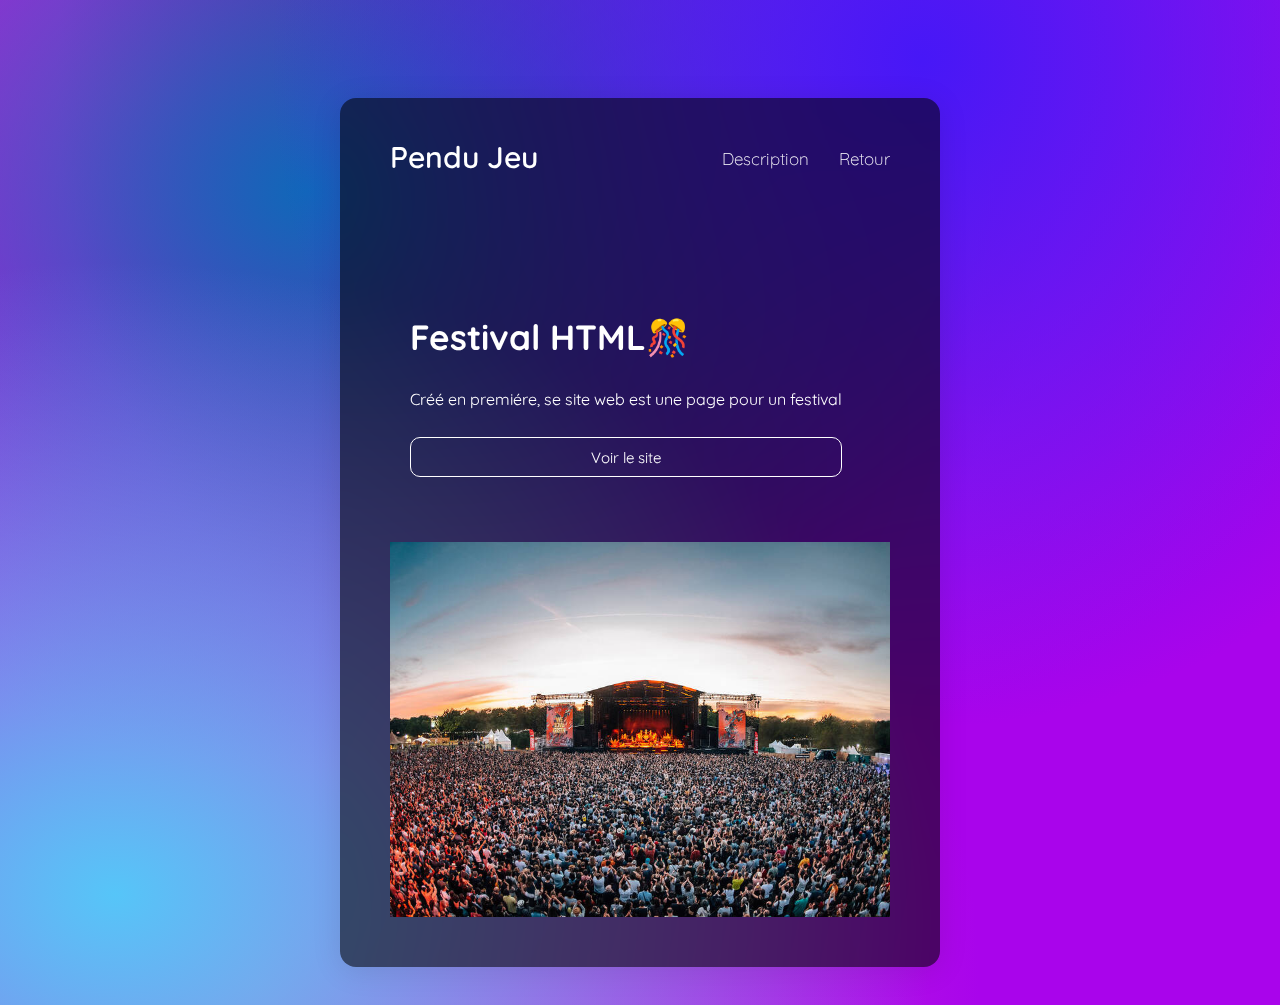
<file: Portfolio/festival.html>
<!DOCTYPE html>
<html lang="fr">

<head>
    <meta charset="UTF-8">
    <meta name="viewport" content="width=device-width, initial-scale=1.0">
    <link rel="stylesheet" href="style2.css">
    <link rel="shortcut icon" type="image/png" href="./assets/festivalico.png"/>
    <title>Festival</title>
    <style>
     .description-text {
            display: none;
        }
    </style>
</head>

<body>

    <div class="container">
        <div class="glass-container">
            <nav class="navbar">
                <div class="logo"><a href="#">Pendu Jeu</a></div>
                <ul class="nav-links">
                    <li class="nav-link">
                        <a href="#" id="description-btn">Description</a>
                    </li>
                    <li class="nav-link">
                        <a href="#" id="go-back-btn">Retour</a>
                    </li>
                </ul>
            </nav>
            <div class="content">
                <div class="main">
                    <h2>Festival HTML🎊<br></h2>
                    <p>
                        Créé en premiére, se site web est une page pour un festival<br>
                    </p>
                    <a href="./assets/Festival/index.html" target="_blank"><button>Voir le site</button></a>
                </div>
            </div>
                <div class="image-wrapper">
                    <img src="./assets/festival.jpg" alt="">
                </div>
                <div class="description-text" id="description-text">
                    </br>
                    </br>
                    un site web d'un festival d'une page qui présente le plan, l'horaire et la liste des artistes du festival.                    </br> 
                    </br> 
                    Le site web a un thème de couleur sombre avec du texte et des icônes blancs.                    </br>
                    </br> 
                    L'en-tête du site web contient un logo, un menu de navigation et un bouton pour copier l'adresse e-mail du festival dans le presse-papiers.                    </br>
                </br>
                    La section principale du site web contient un plan du festival, un horaire des événements et une liste des artistes.</br>
                </br>
                    Chaque artiste a une vignette qui renvoie à son profil Spotify.                    </br>
                </br>
                    Le site web a également un pied de page qui contient des liens vers les profils de médias sociaux du festival et un bouton pour acheter des billets.</br>
                </br> Le site web est réactif et s'adapte à différentes tailles d'écran.  
            </br>                  </br> 
                    Le site web a également un effet de fondu sur le texte de la bulle lorsqu'il est cliqué.                  </br>
                </div>
            </div>
        </div>
    </div>

    <script>
        // Get the description button and text elements
        const descriptionBtn = document.getElementById('description-btn');
        const descriptionText = document.getElementById('description-text');
        const mainContent = document.querySelector('.main');
        const imageWrapper = document.querySelector('.image-wrapper');

        // Add an event listener to the description button
        descriptionBtn.addEventListener('click', () => {
            // Toggle the visibility of the description text and the rest of the content
            descriptionText.style.display = 'block';
            mainContent.style.display = 'none';
            imageWrapper.style.display = 'none';
        });

        // Add an event listener to the go back button
        const goBackBtn = document.getElementById('go-back-btn');
        goBackBtn.addEventListener('click', () => {
            // Toggle the visibility of the description text and the rest of the content
            descriptionText.style.display = 'none';
            mainContent.style.display = 'block';
            imageWrapper.style.display = 'block';
        });
    </script>

</body>

</html>
</file>
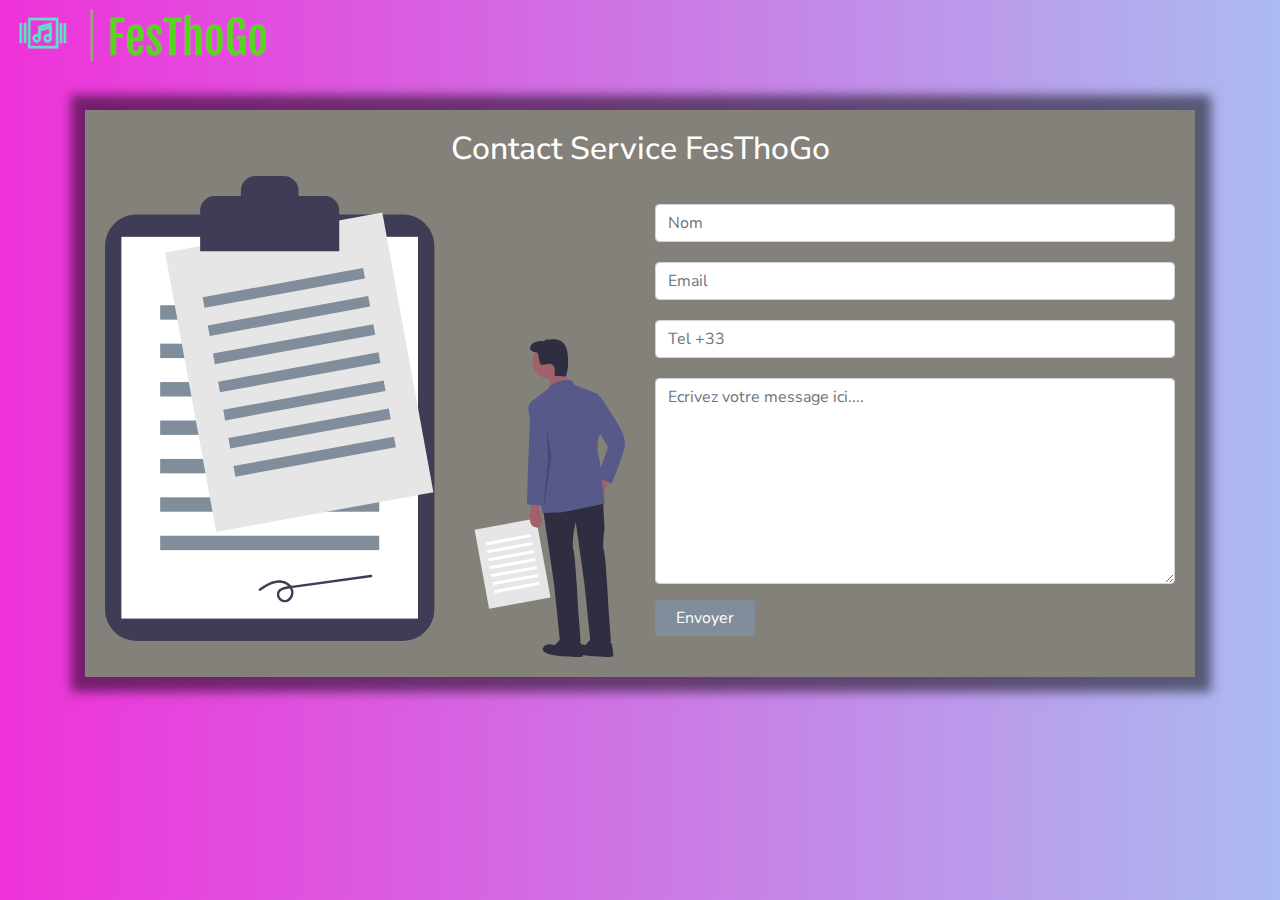
<file: Portfolio/assets/Festival/contact.html>
<!DOCTYPE html>
<html lang="fr">
  <head>
    <title>Contact</title>
    <meta charset="utf-8">
    <meta name="viewport" content="width=device-width, initial-scale=1">
    <link href="https://fonts.googleapis.com/css?family=Nunito+Sans:300i,400,700&amp;display=swap" rel="stylesheet">
    <link rel="stylesheet" href="https://cdnjs.cloudflare.com/ajax/libs/font-awesome/4.7.0/css/font-awesome.min.css">
    <link rel="stylesheet" href="https://maxcdn.bootstrapcdn.com/bootstrap/4.4.1/css/bootstrap.min.css">
    <style type="text/css">
      body{
      font-family:Nunito Sans;
      background-image: url(data/background.jpg);
      }
      img{
      width: 100%;
      }
      .form{
      box-shadow: 1px 0 10px 15px rgba(0,0,0,.5);
      padding: 20px;
      margin-top: 40px;
      background-color: #84817a;
      }
      .form-control {
      outline: none;
      border-radius: 4px !important;
      }
      .form-control:focus, .form-control:hover {
      margin: 0 auto;
      box-shadow: none;
      }
      .form-group{
      margin-top: 20px;
      }
      ul{
      list-style-type: none;
      padding: 0;
      margin: 0;
      }
      li{
      padding-top: 15px;
      color: #84817a;
      font-size: 18px;
      }
      h3{
      color: #84817a;
      font-size: 36px;
      }
      .fa{
      padding-right: 10px;
      color: #718093;
      font-size: 22px;
      }
      input[type=number]::-webkit-inner-spin-button, 
      input[type=number]::-webkit-outer-spin-button { 
      --webkit-appearance: none; 
      margin: 0; 
      }     
      button{
      background-color: #808e9b !important;
      color: #fff !important;
      padding: 5px 20px !important;
      border-radius: 4px !important;
      }
      button:hover{
      background-color: #718093 !important;
      }
      @media(max-width: 768px){
        img{
          display: none;
        }
      }
    </style>
  </head>
  <body>
    <nav class="navbar">
      <a href="index.html" class="logo"><img src="data\logo_small.png" alt="#"></a>
  </nav>
    <div class="container">
      <div class="form">
        <h2 class="text-center text-white">Contact Service FesThoGo</h2>
        <div class="row">
          <div class="col-md-6">
            <img src="data/1.svg" alt="Contact">
          </div>
          <div class="col-md-6 pt-2">
            <form action="#">
              <div class="form-group">
                <input type="text" class="form-control" placeholder="Nom" required>
              </div>
              <div class="form-group">
                <input type="text" class="form-control" placeholder="Email" required>
              </div>
              <div class="form-group">
                <input type="number" class="form-control" placeholder="Tel +33" required>
              </div>
              <div class="form-group">
                <textarea class="form-control" rows="8" placeholder="Ecrivez votre message ici...." required></textarea>
              </div>
              <button type="button" class="btn">Envoyer
              </button>
            </form>
          </div>
        </div>
      </div>
    </div>
  </body>
</html>
</file>
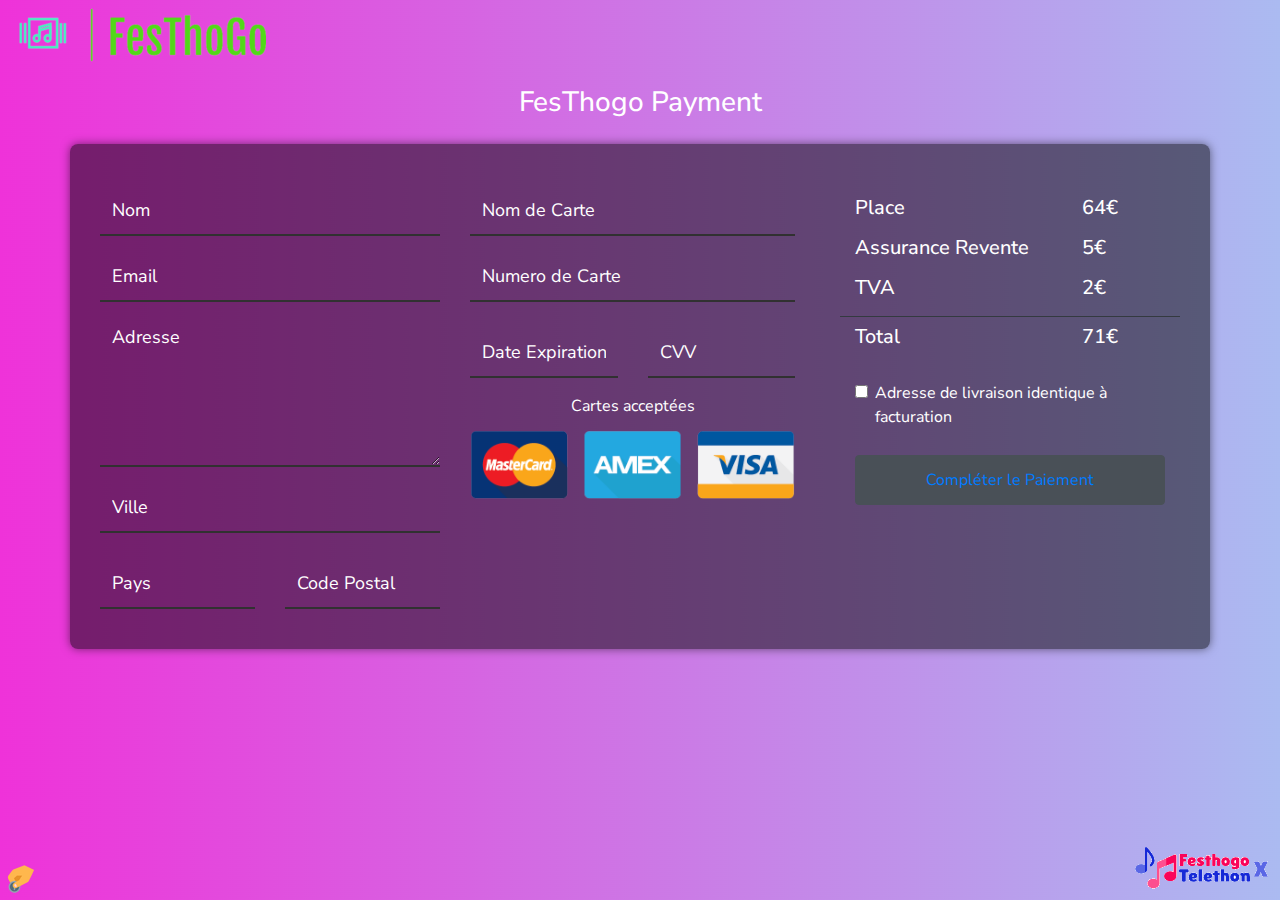
<file: Portfolio/assets/Festival/indexgold.html>
<!DOCTYPE html>
<html lang="fr">
    <head>
    <title>Payment</title>
    <meta charset="utf-8">
    <meta name="viewport" content="width=device-width, initial-scale=1">
    <link href="https://fonts.googleapis.com/css?family=Nunito+Sans:300i,400,700&display=swap" rel="stylesheet">
    <link rel="stylesheet" href="https://stackpath.bootstrapcdn.com/bootstrap/4.5.0/css/bootstrap.min.css">
    <style type="text/css">
        body {
            margin: 0;
            padding: 0;
            background-image: url(data/background.jpg);
            font-family: "Nunito Sans";
        }

        label,
        li,
        h1,
        h3,
        h4,
        h5,
        h6,
        p {
            color: #fff;
        }

        .row {
            margin: 0;
        }

        .form-control::placeholder {

            color: #fff;



        }

        .form-control {
            height: 50px;
            border: none;
            border-bottom: 2px solid #313131;
            background: none;
            font-size: 18px;
            border-radius: 0px;
            margin-top: 10px;
            color: rgb(255, 255, 255);
        }

        .form-control:active {
            outline: none;
            border: none;
        }
        .logotelethon{
            position: absolute;
            right: 5px;
            bottom:5px;
        }
        .dontelethon{
            position: absolute;
            left: 5px;
            bottom: 5px;
        }

        .form-control:focus {
            background: none;
            box-shadow: none;
            outline: none;
            border: none;

            border-bottom: 2px solid #495057;
            outline: 0;
        }

        .form-control:hover {
            border-bottom: 2px solid #495057;
            outline: none;
            border-color: none;
        }

        .container {
            box-shadow: 0 0 10px rgba(0, 0, 0, 0.5);
            background-color: rgba(0, 0, 0, 0.5);
            border-radius: 8px;
        }

        button {
            background-color: #495057 !important;
            border-color: #495057 !important;
            height: 50px;
            line-height: 50px;
            margin-top: 10px;
        }

        input[type=number]::-webkit-inner-spin-button,
        input[type=number]::-webkit-outer-spin-button {
            --webkit-appearance: none;
            margin: 0;
        }

        @media(max-width: 992px) {
            .mob-pl-0 {
                padding-left: 0px !important;
            }
        }

        @media(max-width:576px) {
            .container {
                width: 90%;
            }
        }
    </style>
 </head>

 <body>
    <nav class="navbar">
        <a href="index.html" class="logo"><img src="data/logo_small.png" alt></a>
    </nav>
    <a href="https://www.afm-telethon.fr/fr/agir/je-donne/faire-un-don" class="dontelethon"><img src="data/don.ico"></a>
    <a href="https://www.afm-telethon.fr/fr" class="logotelethon"><img src="data/logotelethon.png"></a>
    <h3 class="text-center p-3">FesThogo Payment</h3>
    <div class="container mb-4">
        <div class="row pt-2 pb-4">
            <div class="col-lg-8">
                <form action="#">
                    <div class="row pt-4">
                        <div class="col-lg-6 pl-0">


                            <div class="form-group">

                                <input type="text" class="form-control" placeholder="Nom" required>
                            </div>
                            <div class="form-group">

                                <input type="email" class="form-control" placeholder="Email" required>
                            </div>

                            <div class="form-group">

                                <textarea class="form-control" rows="5" placeholder="Adresse" id="Address"
                                    required></textarea>
                            </div>
                            <div class="form-group">

                                <input type="text" class="form-control" placeholder="Ville" required>
                            </div>
                            <div class="row">
                                <div class="col-lg-6 pl-0">
                                    <div class="form-group">

                                        <input type="text" class="form-control" placeholder="Pays" required>
                                    </div>
                                </div>
                                <div class="col-lg-6 pr-0 mob-pl-0">
                                    <div class="form-group">

                                        <input type="number" class="form-control" placeholder="Code Postal" required>
                                    </div>
                                </div>
                            </div>


                        </div>
                        <div class="col-lg-6 mob-pl-0">



                            <div class="form-group">

                                <input type="text" class="form-control" placeholder="Nom de Carte" required>
                            </div>
                            <div class="form-group">

                                <input type="number" class="form-control" placeholder="Numero de Carte" required>
                            </div>
                            <div class="row">
                                <div class="col-lg-6 pl-0">
                                    <div class="form-group">

                                        <input type="text" class="form-control" placeholder="Date Expiration" required>
                                    </div>
                                </div>
                                <div class="col-lg-6 pr-0 mob-pl-0">
                                    <div class="form-group">

                                        <input type="number" class="form-control" placeholder="CVV" irequired>
                                    </div>
                                </div>
                                <div class="col-md-12 p-0 text-center">
                                    <p class="mb-1 pb-2">Cartes acceptées</p>
                                    <img src="data/payment.png" alt="#" class="w-100">
                                </div>
                            </div>
                        </div>
                    </div>
            </div>
            <div class="col-lg-4 pt-1">
                <div class="row pt-4">
                    <div class="col-8">
                        <h3 class="mb-0 pb-2"></h3>
                    </div>
                    <div class="col-4">
                        <h3 class="mb-0 pb-2"></h3>
                    </div>
                </div>
                <div class="row  pt-2">
                    <div class="col-8">

                        <h5 class="pb-2">Place</h5>
                        <h5 class="pb-2">Assurance Revente</h5>
                        <h5 class="pb-2">TVA</h5>

                    </div>
                    <div class="col-4">

                        <h5 class="pb-2">64€</h5>
                        <h5 class="pb-2">5€</h5>
                        <h5 class="pb-2">2€</h5>
                    </div>
                </div>
                <div class="row border-top  border-dark">
                    <div class="col-8">
                        <h5 class="pt-2">Total</h5>
                    </div>
                    <div class="col-4">
                        <h5 class="pt-2">71€</h5>
                    </div>
                </div>
                <div class="row pb-5 pt-4">
                    <div class="col-12">
                        <div class="form-group form-check">
                            <label class="form-check-label">
                                <input class="form-check-input" type="checkbox"> Adresse de livraison identique à facturation
                            </label>
                        </div>
                        <button type="submit" class="btn btn-primary w-100"><a href="https://www.paypal.com/paypalme/Thomas66160">Compléter le Paiement</a></button>
                    </div>
                </div>
            </div>
        </div>

    </div>
 </body>

</html>
</file>
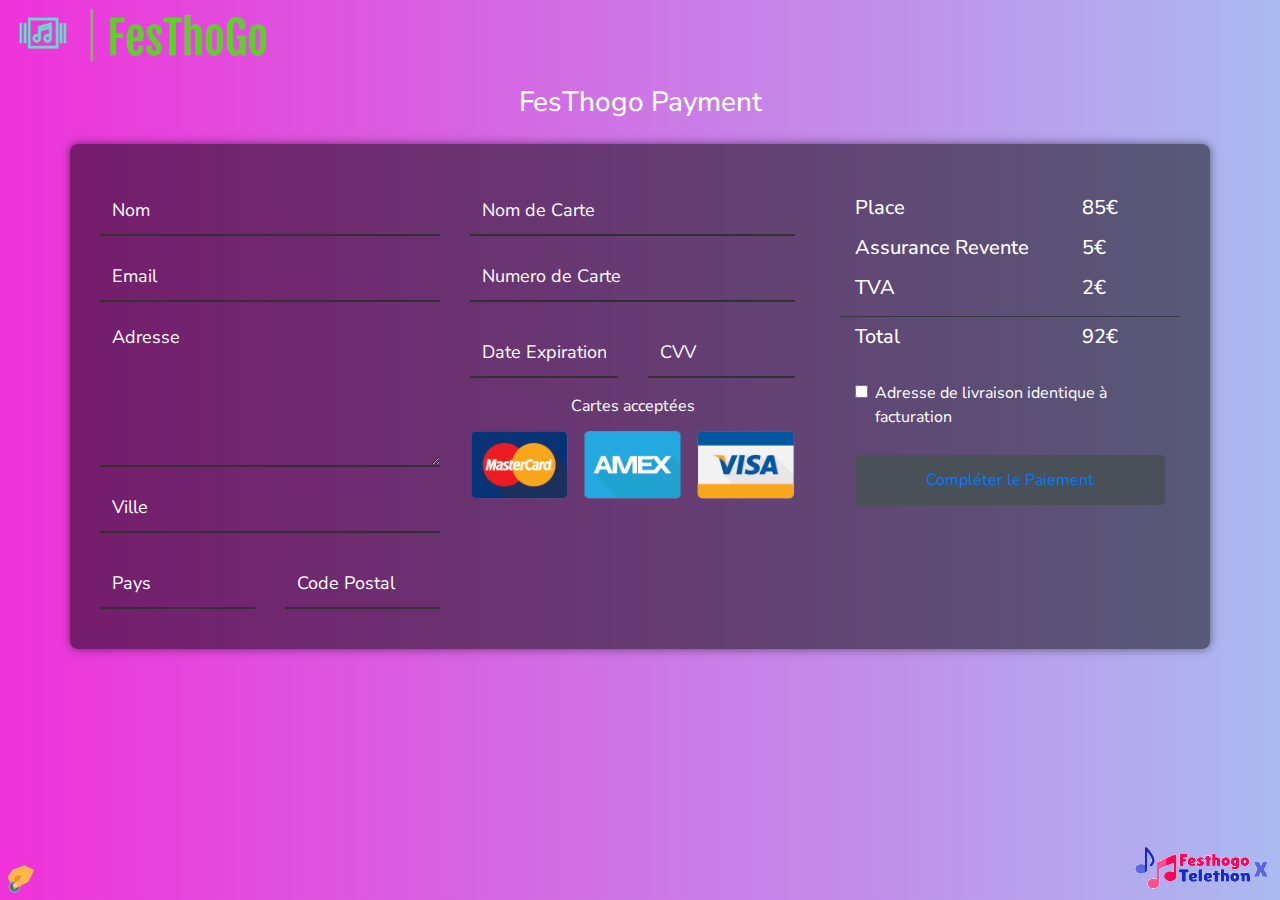
<file: Portfolio/assets/Festival/indexplatine.html>
<!DOCTYPE html>
<html lang="fr">

<head>
    <title>Payment</title>
    <meta charset="utf-8">
    <meta name="viewport" content="width=device-width, initial-scale=1">
    <link href="https://fonts.googleapis.com/css?family=Nunito+Sans:300i,400,700&display=swap" rel="stylesheet">
    <link rel="stylesheet" href="https://stackpath.bootstrapcdn.com/bootstrap/4.5.0/css/bootstrap.min.css">
    <style type="text/css">
        body {
            margin: 0;
            padding: 0;
            background-image: url(data/background.jpg);
            font-family: "Nunito Sans";


        }

        label,
        li,
        h1,
        h3,
        h4,
        h5,
        h6,
        p {
            color: #fff;
        }

        .row {
            margin: 0;
        }

        .form-control::placeholder {

            color: #fff;



        }

        .form-control {
            height: 50px;
            border: none;
            border-bottom: 2px solid #313131;
            background: none;
            font-size: 18px;
            border-radius: 0px;
            margin-top: 10px;
            color: #fff;
        }

        .form-control:active {
            outline: none;
            border: none;
        }
        .logotelethon{
            position: absolute;
            right: 5px;
            bottom:5px;
        }
        .dontelethon{
            position: absolute;
            left: 5px;
            bottom: 5px;
        }

        .form-control:focus {
            background: none;
            box-shadow: none;
            outline: none;
            border: none;

            border-bottom: 2px solid #495057;
            outline: 0;
        }

        .form-control:hover {
            border-bottom: 2px solid #495057;
            outline: none;
            border-color: none;
        }

        .container {
            box-shadow: 0 0 10px rgba(0, 0, 0, 0.5);
            background-color: rgba(0, 0, 0, 0.5);
            border-radius: 8px;
        }

        button {
            background-color: #495057 !important;
            border-color: #495057 !important;
            height: 50px;
            line-height: 50px;
            margin-top: 10px;
        }

        input[type=number]::-webkit-inner-spin-button,
        input[type=number]::-webkit-outer-spin-button {
            --webkit-appearance: none;
            margin: 0;
        }

        @media(max-width: 992px) {
            .mob-pl-0 {
                padding-left: 0px !important;
            }
        }

        @media(max-width:576px) {
            .container {
                width: 90%;
            }
        }
    </style>
</head>

<body>
    <nav class="navbar">
        <a href="index.html" class="logo"><img src="data\logo_small.png"></a>
    </nav>
    <a href="https://www.afm-telethon.fr/fr/agir/je-donne/faire-un-don" class="dontelethon"><img src="data/don.ico"></a>
    <a href="https://www.afm-telethon.fr/fr" class="logotelethon"><img src="data/logotelethon.png"></a>
    <h3 class="text-center p-3">FesThogo Payment</h3>
    <div class="container mb-4">
        <div class="row pt-2 pb-4">
            <div class="col-lg-8">
                <form action="#">
                    <div class="row pt-4">
                        <div class="col-lg-6 pl-0">


                            <div class="form-group">

                                <input type="text" class="form-control" placeholder="Nom" required>
                            </div>
                            <div class="form-group">

                                <input type="email" class="form-control" placeholder="Email" required>
                            </div>

                            <div class="form-group">

                                <textarea class="form-control" rows="5" placeholder="Adresse" id="Address"
                                    required></textarea>
                            </div>
                            <div class="form-group">

                                <input type="text" class="form-control" placeholder="Ville" required>
                            </div>
                            <div class="row">
                                <div class="col-lg-6 pl-0">
                                    <div class="form-group">

                                        <input type="text" class="form-control" placeholder="Pays" required>
                                    </div>
                                </div>
                                <div class="col-lg-6 pr-0 mob-pl-0">
                                    <div class="form-group">

                                        <input type="number" class="form-control" placeholder="Code Postal" required>
                                    </div>
                                </div>
                            </div>


                        </div>
                        <div class="col-lg-6 mob-pl-0">



                            <div class="form-group">

                                <input type="text" class="form-control" placeholder="Nom de Carte" required>
                            </div>
                            <div class="form-group">

                                <input type="number" class="form-control" placeholder="Numero de Carte" required>
                            </div>
                            <div class="row">
                                <div class="col-lg-6 pl-0">
                                    <div class="form-group">

                                        <input type="text" class="form-control" placeholder="Date Expiration" required>
                                    </div>
                                </div>
                                <div class="col-lg-6 pr-0 mob-pl-0">
                                    <div class="form-group">

                                        <input type="number" class="form-control" placeholder="CVV" irequired>
                                    </div>
                                </div>
                                <div class="col-md-12 p-0 text-center">
                                    <p class="mb-1 pb-2">Cartes acceptées</p>
                                    <img src="data/payment.png" alt="#" class="w-100">
                                </div>
                            </div>
                        </div>
                    </div>
            </div>
            <div class="col-lg-4 pt-1">
                <div class="row pt-4">
                    <div class="col-8">
                        <h3 class="mb-0 pb-2"></h3>
                    </div>
                    <div class="col-4">
                        <h3 class="mb-0 pb-2"></h3>
                    </div>
                </div>
                <div class="row  pt-2">
                    <div class="col-8">

                        <h5 class="pb-2">Place</h5>
                        <h5 class="pb-2">Assurance Revente</h5>
                        <h5 class="pb-2">TVA</h5>

                    </div>
                    <div class="col-4">

                        <h5 class="pb-2">85€</h5>
                        <h5 class="pb-2">5€</h5>
                        <h5 class="pb-2">2€</h5>
                    </div>
                </div>
                <div class="row border-top  border-dark">
                    <div class="col-8">
                        <h5 class="pt-2">Total</h5>
                    </div>
                    <div class="col-4">
                        <h5 class="pt-2">92€</h5>
                    </div>
                </div>
                <div class="row pb-5 pt-4">
                    <div class="col-12">
                        <div class="form-group form-check">
                            <label class="form-check-label">
                                <input class="form-check-input" type="checkbox"> Adresse de livraison identique à facturation
                            </label>
                        </div>
                        <button type="submit" class="btn btn-primary w-100"><a href="https://www.paypal.com/paypalme/Thomas66160">Compléter le Paiement</a></button>
                    </div>
                </div>
            </div>
        </div>

    </div>
</body>

</html>
</file>
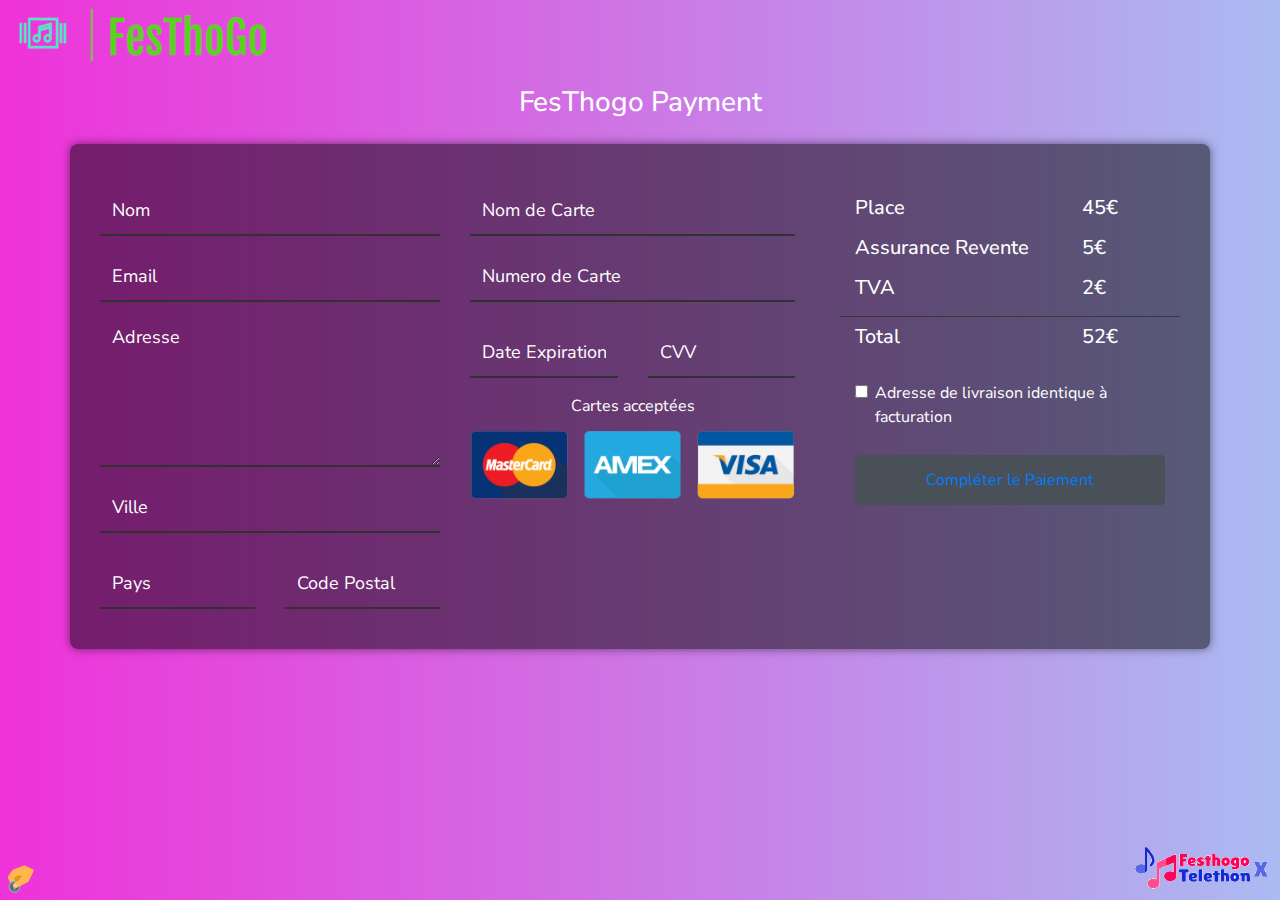
<file: Portfolio/assets/Festival/indexsilver.html>
<!DOCTYPE html>
<html lang="fr">

<head>
    <title>Payment</title>
    <meta charset="utf-8">
    <meta name="viewport" content="width=device-width, initial-scale=1">
    <link href="https://fonts.googleapis.com/css?family=Nunito+Sans:300i,400,700&display=swap" rel="stylesheet">
    <link rel="stylesheet" href="https://stackpath.bootstrapcdn.com/bootstrap/4.5.0/css/bootstrap.min.css">
    <style type="text/css">
        body {
            margin: 0;
            padding: 0;
            background-image: url(data/background.jpg);
            font-family: "Nunito Sans";


        }

        label,
        li,
        h1,
        h3,
        h4,
        h5,
        h6,
        p {
            color: #fff;
        }
        .logotelethon{
            position: absolute;
            right: 5px;
            bottom:5px;
        }
        .row {
            margin: 0;
        }

        .form-control::placeholder {

            color: #fff;



        }

        .form-control {
            height: 50px;
            border: none;
            border-bottom: 2px solid #313131;
            background: none;
            font-size: 18px;
            border-radius: 0px;
            margin-top: 10px;
            color: #fff;
        }

        .form-control:active {
            outline: none;
            border: none;
        }

        .form-control:focus {
            background: none;
            box-shadow: none;
            outline: none;
            border: none;

            border-bottom: 2px solid #495057;
            outline: 0;
        }

        .form-control:hover {
            border-bottom: 2px solid #495057;
            outline: none;
            border-color: none;
        }
        .container {
            box-shadow: 0 0 10px rgba(0, 0, 0, 0.5);
            background-color: rgba(0, 0, 0, 0.5);
            border-radius: 8px;
        }
        .dontelethon{
            position: absolute;
            left: 5px;
            bottom: 5px;
        }

        button {
            background-color: #495057 !important;
            border-color: #495057 !important;
            height: 50px;
            line-height: 50px;
            margin-top: 10px;
        }

        input[type=number]::-webkit-inner-spin-button,
        input[type=number]::-webkit-outer-spin-button {
            --webkit-appearance: none;
            margin: 0;
        }

        @media(max-width: 992px) {
            .mob-pl-0 {
                padding-left: 0px !important;
            }
        }

        @media(max-width:576px) {
            .container {
                width: 90%;
            }
        }
    </style>
</head>

<body>
    <nav class="navbar">
        <a href="index.html" class="logo"><img src="data\logo_small.png" alt="#"></a>
    </nav>
    <a href="https://www.afm-telethon.fr/fr/agir/je-donne/faire-un-don" class="dontelethon"><img src="data/don.ico"></a>
    <a href="https://www.afm-telethon.fr/fr" class="logotelethon"><img src="data/logotelethon.png"></a>
    <h3 class="text-center p-3">FesThogo Payment</h3>
    <div class="container mb-4">
        <div class="row pt-2 pb-4">
            <div class="col-lg-8">
                <form action="#">
                    <div class="row pt-4">
                        <div class="col-lg-6 pl-0">


                            <div class="form-group">

                                <input type="text" class="form-control" placeholder="Nom" required>
                            </div>
                            <div class="form-group">

                                <input type="email" class="form-control" placeholder="Email" required>
                            </div>

                            <div class="form-group">

                                <textarea class="form-control" rows="5" placeholder="Adresse" id="Address"
                                    required></textarea>
                            </div>
                            <div class="form-group">

                                <input type="text" class="form-control" placeholder="Ville" required>
                            </div>
                            <div class="row">
                                <div class="col-lg-6 pl-0">
                                    <div class="form-group">

                                        <input type="text" class="form-control" placeholder="Pays" required>
                                    </div>
                                </div>
                                <div class="col-lg-6 pr-0 mob-pl-0">
                                    <div class="form-group">

                                        <input type="number" class="form-control" placeholder="Code Postal" required>
                                    </div>
                                </div>
                            </div>


                        </div>
                        <div class="col-lg-6 mob-pl-0">



                            <div class="form-group">

                                <input type="text" class="form-control" placeholder="Nom de Carte" required>
                            </div>
                            <div class="form-group">

                                <input type="number" class="form-control" placeholder="Numero de Carte" required>
                            </div>
                            <div class="row">
                                <div class="col-lg-6 pl-0">
                                    <div class="form-group">

                                        <input type="text" class="form-control" placeholder="Date Expiration" required>
                                    </div>
                                </div>
                                <div class="col-lg-6 pr-0 mob-pl-0">
                                    <div class="form-group">

                                        <input type="number" class="form-control" placeholder="CVV" irequired>
                                    </div>
                                </div>
                                <div class="col-md-12 p-0 text-center">
                                    <p class="mb-1 pb-2">Cartes acceptées</p>
                                    <img src="data/payment.png" class="w-100">
                                </div>
                            </div>
                        </div>
                    </div>
            </div>
            <div class="col-lg-4 pt-1">
                <div class="row pt-4">
                    <div class="col-8">
                        <h3 class="mb-0 pb-2"></h3>
                    </div>
                    <div class="col-4">
                        <h3 class="mb-0 pb-2"></h3>
                    </div>
                </div>
                <div class="row  pt-2">
                    <div class="col-8">

                        <h5 class="pb-2">Place</h5>
                        <h5 class="pb-2">Assurance Revente</h5>
                        <h5 class="pb-2">TVA</h5>

                    </div>
                    <div class="col-4">

                        <h5 class="pb-2">45€</h5>
                        <h5 class="pb-2">5€</h5>
                        <h5 class="pb-2">2€</h5>
                    </div>
                </div>
                <div class="row border-top  border-dark">
                    <div class="col-8">
                        <h5 class="pt-2">Total</h5>
                    </div>
                    <div class="col-4">
                        <h5 class="pt-2">52€</h5>
                    </div>
                </div>
                <div class="row pb-5 pt-4">
                    <div class="col-12">
                        <div class="form-group form-check">
                            <label class="form-check-label">
                                <input class="form-check-input" type="checkbox"> Adresse de livraison identique à
                                facturation
                            </label>
                        </div>
                        <button type="submit" class="btn btn-primary w-100"><a href="https://www.paypal.com/paypalme/Thomas66160">Compléter le Paiement</a></button>
                    </div>
                </div>
            </div>
        </div>
    </body>
</html>
</file>
<file: Portfolio/style2.css>
@import url('https://fonts.googleapis.com/css2?family=Quicksand:wght@300;400;500;600;700&display=swap');

*{
    font-family: 'Quicksand', sans-serif;
}

a{
    text-decoration: none;
    color: #fff;
}

body{
    color: #fff;
    background-color: #a904eb;
    background-image:
        radial-gradient(at 9% 89%, rgb(86, 197, 248) 0px, transparent 50%),
        radial-gradient(at 72% 6%, rgb(71, 23, 247) 0px, transparent 50%),
        radial-gradient(at 24% 19%, rgb(16, 104, 185) 0px, transparent 50%),
        radial-gradient(at 65% 6%, rgb(152, 32, 231) 0px, transparent 50%),
        radial-gradient(at 20% 98%, rgb(211, 82, 204) 0px, transparent 50%),
        radial-gradient(at 44% 9%, rgb(116, 4, 116) 0px, transparent 50%),
        radial-gradient(at 10% 9%, rgb(231, 22, 221) 0px, transparent 50%);
    min-height: 100vh;
}

.container{
    display: flex;
    justify-content: center;
}

.glass-container{
    display: block;
    max-width: 72vw;
    margin-top: 10vh;
    margin-bottom: 30px;
    background: rgba(0, 0, 0, 0.56);
    padding: 50px;
    border-radius: 16px;
    box-shadow: 0 4px 30px rgba(0, 0, 0, 0.1);
    backdrop-filter: blur(11.6px);
    -webkit-backdrop-filter: blur(11.6px);
}

.logo{
    display: inline-block;
    font-size: 30px;
    font-weight: 600;
    margin-top: -10px;
}

ul.nav-links{
    margin: 0;
    float: right;
    display: flex;
    list-style: none;
}

li.nav-link{
    display: inline-block;
    margin-left: 30px;
    font-size: 17px;
    font-weight: 300;
}

.content{
    display: flex;
    width: 100%;
}

.main{
    margin-top: 10vh;
    display: inline-block;
    padding: 20px;
}

.main h2{
    font-size: 35px;
}

.main p{
    font-size: 16px;
    line-height: 23px;
}

button{
    margin-top: 10px;
    width: 100%;
    height: 40px;
    font-size: 15px;
    color: #fff;
    background-color: transparent;
    border: 1px solid #fff;
    border-radius: 10px;
    cursor: pointer;
    transition: all 0.3s ease;
}

button:hover{
    border-color: #2668db;
    background-color: #2668db;
}

.image-wrapper{
    display: flex;
    margin-top: 5vh;
    position: relative;
}

.image-wrapper img{
    max-width: 500px;
}

.attrebute{
    position: absolute;
    bottom: 20px;
    right: 0;
    font-size: 12px;
}

@media screen and (max-width: 1075px) {
    .content{
        flex-direction: column;
    }
}

@media screen and (max-width: 720px) {
    .logo{
        font-size: 22px;
    }
    li.nav-link{
        font-size: 13px;
    }
    .main h2{
        font-size: 28px;
    }
    .main p{
        font-size: 15px;
    }
    button{
        font-size: 13px;
    }
    .image-wrapper img{
        max-width: 400px;
    }
}
</file>
